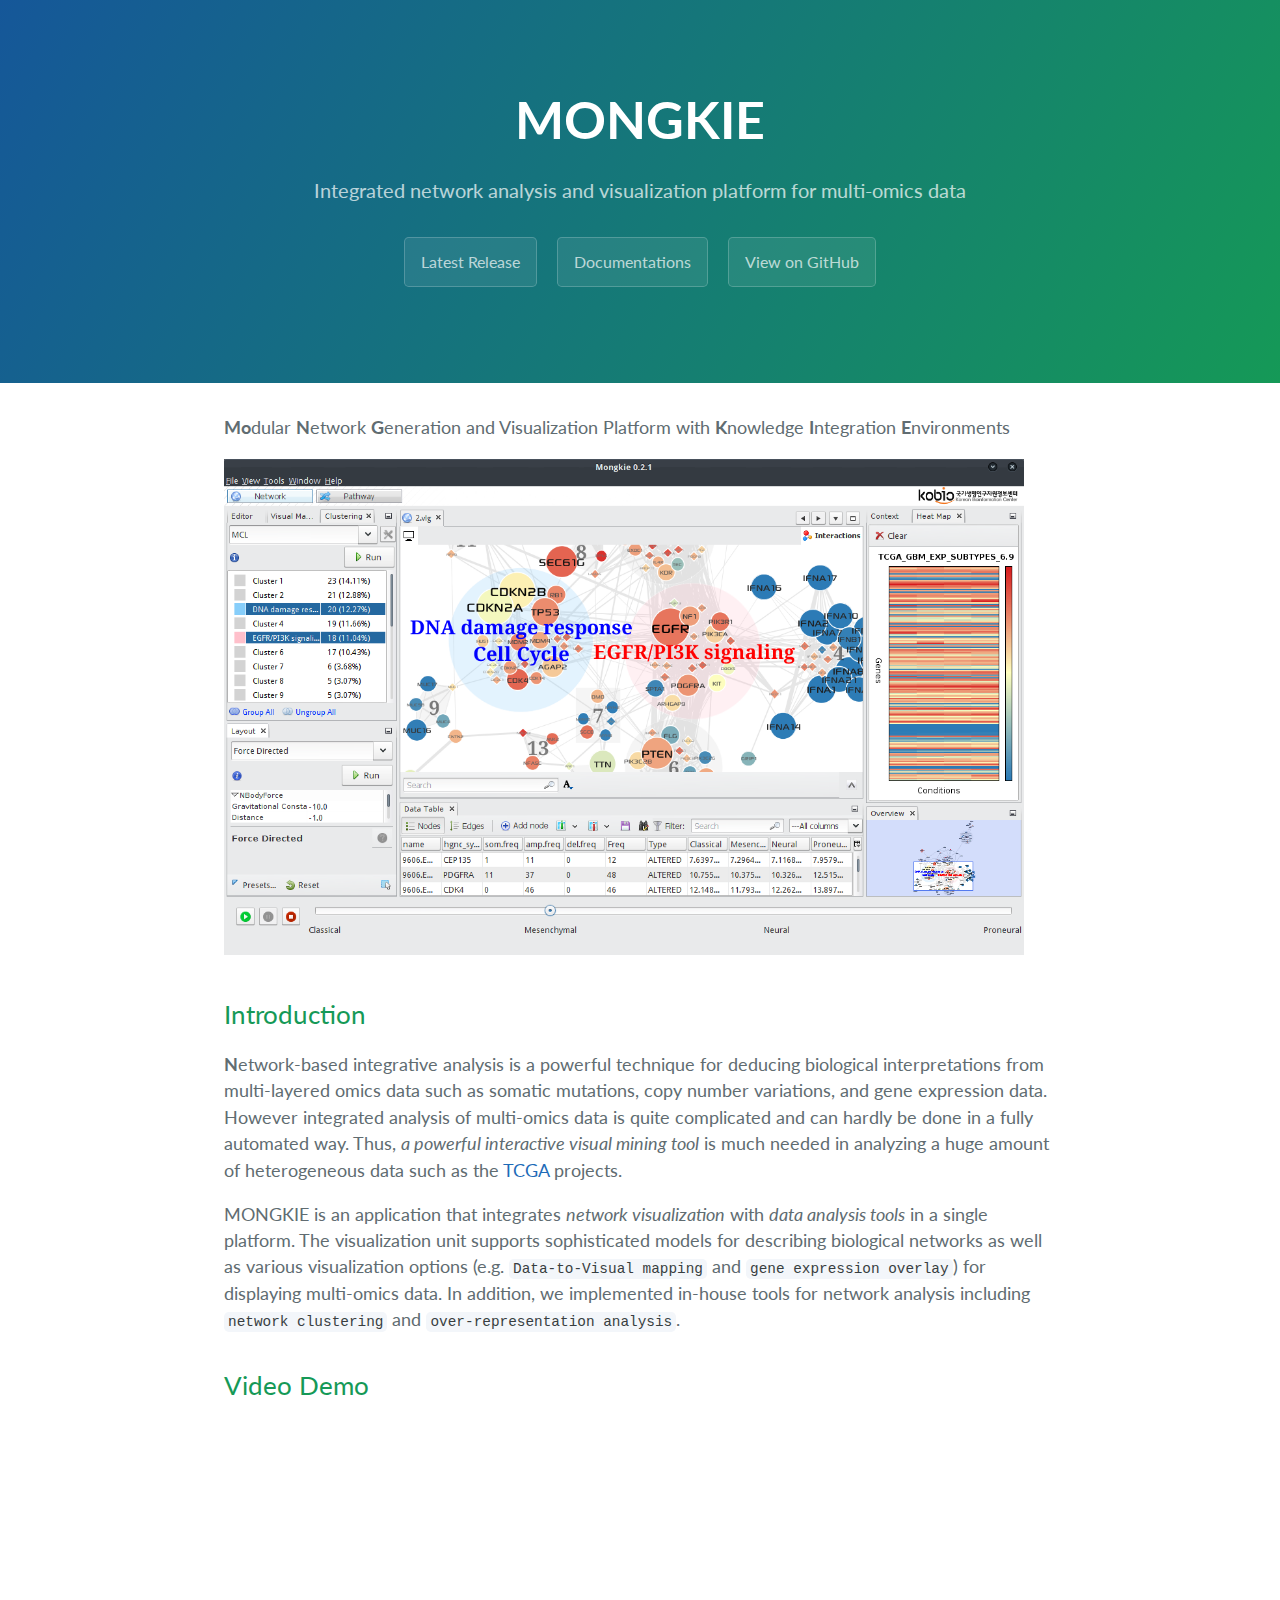
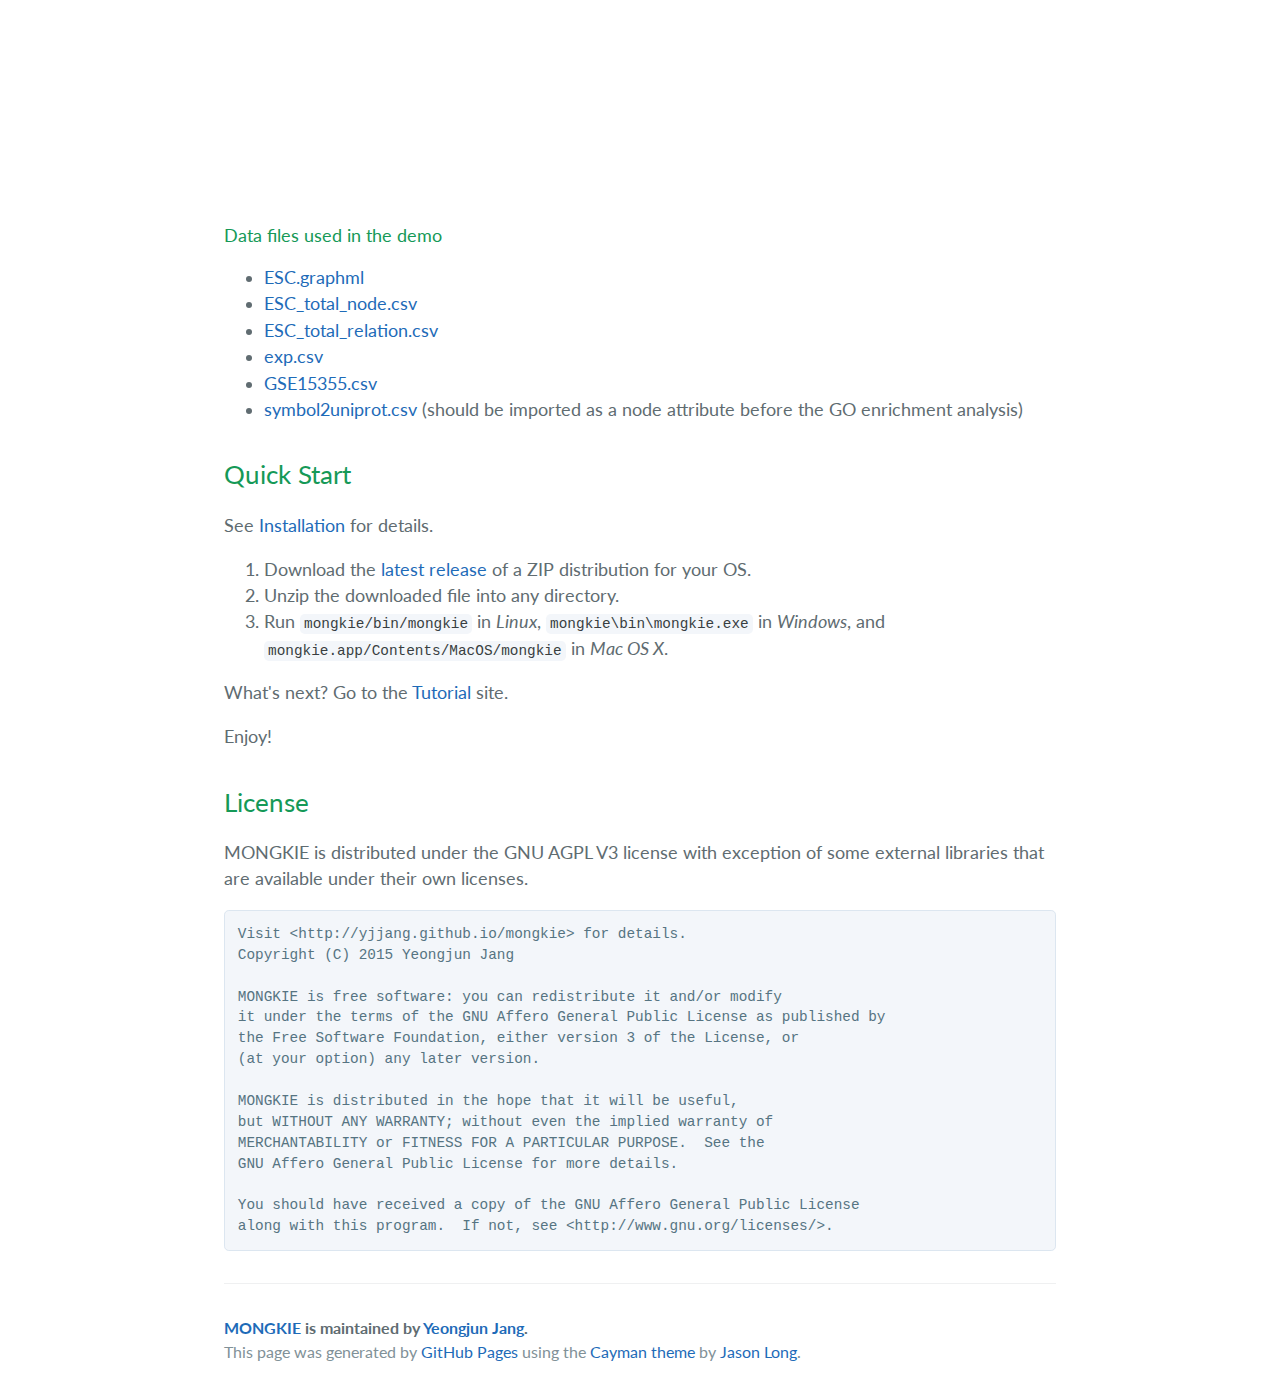
<file: index.html>
<!DOCTYPE html>
<html lang="en-us">
  <head>
    <meta charset="UTF-8">
    <title>MONGKIE</title>
    <meta name="viewport" content="width=device-width, initial-scale=1">
    <link rel="stylesheet" type="text/css" href="stylesheets/normalize.css" media="screen">
    <link rel="stylesheet" type="text/css" href="stylesheets/stylesheet.css" media="screen">
    <link rel="stylesheet" type="text/css" href="stylesheets/github-light.css" media="screen">
  </head>
  <body>
    <section class="page-header">
      <h1 class="project-name">MONGKIE</h1>
      <h2 class="project-tagline">Integrated network analysis and visualization platform for multi-omics data</h2>
      <a href="https://github.com/yjjang/mongkie/releases/latest" class="btn">Latest Release</a>
      <a href="http://mongkie.readthedocs.org" class="btn">Documentations</a>
      <a href="https://github.com/yjjang/mongkie" class="btn">View on GitHub</a>
    </section>

    <section class="main-content">
      <p><strong>Mo</strong>dular <strong>N</strong>etwork <strong>G</strong>eneration and Visualization Platform with <strong>K</strong>nowledge <strong>I</strong>ntegration <strong>E</strong>nvironments</p>

<p><img src="images/F1A.png" width="800" alt="MONGKIE"></p>

<h2>
<a id="introduction" class="anchor" href="#introduction" aria-hidden="true"><span class="octicon octicon-link"></span></a>Introduction</h2>

<p><strong>N</strong>etwork-based integrative analysis is a powerful technique for deducing biological interpretations from multi-layered omics data such as somatic mutations, copy number variations, and gene expression data. However integrated analysis of multi-omics data is quite complicated and can hardly be done in a fully automated way. Thus, <em>a powerful interactive visual mining tool</em> is much needed in analyzing a huge amount of heterogeneous data such as the <a href="http://cancergenome.nih.gov/">TCGA</a> projects.</p>

<p>MONGKIE is an application that integrates <em>network visualization</em> with <em>data analysis tools</em> in a single platform. The visualization unit supports sophisticated models for describing biological networks as well as various visualization options (e.g. <code>Data-to-Visual mapping</code> and <code>gene expression overlay</code>) for displaying multi-omics data. In addition, we implemented in-house tools for network analysis including <code>network clustering</code> and <code>over-representation analysis</code>.</p>

<h2>
<a id="video-demo" class="anchor" href="#video-demo" aria-hidden="true"><span class="octicon octicon-link"></span></a>Video Demo</h2>

<p><iframe width="640" height="360" src="https://www.youtube.com/embed/oHiE0jF_ta8?rel=0" frameborder="0" allowfullscreen></iframe></p>

<h4>
<a id="data-files-used-in-the-demo" class="anchor" href="#data-files-used-in-the-demo" aria-hidden="true"><span class="octicon octicon-link"></span></a>Data files used in the demo</h4>

<ul>
<li><a href="data/ESC.graphml">ESC.graphml</a></li>
<li><a href="data/ESC_total_node.csv">ESC_total_node.csv</a></li>
<li><a href="data/ESC_total_relation.csv">ESC_total_relation.csv</a></li>
<li><a href="data/exp.csv">exp.csv</a></li>
<li><a href="data/GSE15355.csv">GSE15355.csv</a></li>
<li>
<a href="data/symbol2uniprot.csv">symbol2uniprot.csv</a> (should be imported as a node attribute before the GO enrichment analysis)</li>
</ul>

<h2>
<a id="quick-start" class="anchor" href="#quick-start" aria-hidden="true"><span class="octicon octicon-link"></span></a>Quick Start</h2>

<p>See <a href="http://mongkie.readthedocs.org/en/latest/installation.html">Installation</a> for details.</p>

<ol>
<li>Download the <a href="https://github.com/yjjang/mongkie/releases/latest">latest release</a> of a ZIP distribution for your OS.</li>
<li>Unzip the downloaded file into any directory.</li>
<li>Run <code>mongkie/bin/mongkie</code> in <em>Linux</em>, <code>mongkie\bin\mongkie.exe</code> in <em>Windows</em>, and <code>mongkie.app/Contents/MacOS/mongkie</code> in <em>Mac OS X</em>.</li>
</ol>

<p>What's next? Go to the <a href="http://mongkie.readthedocs.org/en/latest/tutorial.html">Tutorial</a> site.</p>

<p>Enjoy!</p>

<h2>
<a id="license" class="anchor" href="#license" aria-hidden="true"><span class="octicon octicon-link"></span></a>License</h2>

<p>MONGKIE is distributed under the GNU AGPL V3 license with exception of some external libraries that are available under their own licenses.</p>

<pre><code>Visit &lt;http://yjjang.github.io/mongkie&gt; for details.
Copyright (C) 2015 Yeongjun Jang

MONGKIE is free software: you can redistribute it and/or modify
it under the terms of the GNU Affero General Public License as published by
the Free Software Foundation, either version 3 of the License, or
(at your option) any later version.

MONGKIE is distributed in the hope that it will be useful,
but WITHOUT ANY WARRANTY; without even the implied warranty of
MERCHANTABILITY or FITNESS FOR A PARTICULAR PURPOSE.  See the
GNU Affero General Public License for more details.

You should have received a copy of the GNU Affero General Public License
along with this program.  If not, see &lt;http://www.gnu.org/licenses/&gt;.
</code></pre>

      <footer class="site-footer">
        <span class="site-footer-owner"><a href="https://github.com/yjjang/mongkie">MONGKIE</a> is maintained by <a href="https://github.com/yjjang">Yeongjun Jang</a>.</span>

        <span class="site-footer-credits">This page was generated by <a href="https://pages.github.com">GitHub Pages</a> using the <a href="https://github.com/jasonlong/cayman-theme">Cayman theme</a> by <a href="https://twitter.com/jasonlong">Jason Long</a>.</span>
      </footer>

    </section>

<!--
            <script type="text/javascript">
            var gaJsHost = (("https:" == document.location.protocol) ? "https://ssl." : "http://www.");
            document.write(unescape("%3Cscript src='" + gaJsHost + "google-analytics.com/ga.js' type='text/javascript'%3E%3C/script%3E"));
          </script>
          <script type="text/javascript">
            try {
              var pageTracker = _gat._getTracker("UA-69297725-1");
            pageTracker._trackPageview();
            } catch(err) {}
          </script>
-->
<script>
  (function(i,s,o,g,r,a,m){i['GoogleAnalyticsObject']=r;i[r]=i[r]||function(){
  (i[r].q=i[r].q||[]).push(arguments)},i[r].l=1*new Date();a=s.createElement(o),
  m=s.getElementsByTagName(o)[0];a.async=1;a.src=g;m.parentNode.insertBefore(a,m)
  })(window,document,'script','//www.google-analytics.com/analytics.js','ga');

  ga('create', 'UA-69297725-1', 'auto');
  ga('send', 'pageview');

</script>

  </body>
</html>
</file>
<file: stylesheets/stylesheet.css>
@import url(https://fonts.googleapis.com/css?family=Lato:300italic,700italic,300,700);
* {
  box-sizing: border-box; }

body {
  padding: 0;
  margin: 0;
  font-family: Lato, "Helvetica Neue", Helvetica, Arial, sans-serif;
  font-size: 16px;
  line-height: 1.5;
  color: #606c71; }

a {
  color: #1e6bb8;
  text-decoration: none; }
  a:hover {
    text-decoration: underline; }

.btn {
  display: inline-block;
  margin-bottom: 1rem;
  color: rgba(255, 255, 255, 0.7);
  background-color: rgba(255, 255, 255, 0.08);
  border-color: rgba(255, 255, 255, 0.2);
  border-style: solid;
  border-width: 1px;
  border-radius: 0.3rem;
  transition: color 0.2s, background-color 0.2s, border-color 0.2s; }
  .btn + .btn {
    margin-left: 1rem; }

.btn:hover {
  color: rgba(255, 255, 255, 0.8);
  text-decoration: none;
  background-color: rgba(255, 255, 255, 0.2);
  border-color: rgba(255, 255, 255, 0.3); }

@media screen and (min-width: 64em) {
  .btn {
    padding: 0.75rem 1rem; } }

@media screen and (min-width: 42em) and (max-width: 64em) {
  .btn {
    padding: 0.6rem 0.9rem;
    font-size: 0.9rem; } }

@media screen and (max-width: 42em) {
  .btn {
    display: block;
    width: 100%;
    padding: 0.75rem;
    font-size: 0.9rem; }
    .btn + .btn {
      margin-top: 1rem;
      margin-left: 0; } }

.page-header {
  color: #fff;
  text-align: center;
  background-color: #159957;
  background-image: linear-gradient(120deg, #155799, #159957); }

@media screen and (min-width: 64em) {
  .page-header {
    padding: 5rem 6rem; } }

@media screen and (min-width: 42em) and (max-width: 64em) {
  .page-header {
    padding: 3rem 4rem; } }

@media screen and (max-width: 42em) {
  .page-header {
    padding: 2rem 1rem; } }

.project-name {
  margin-top: 0;
  margin-bottom: 0.1rem; }

@media screen and (min-width: 64em) {
  .project-name {
    font-size: 3.25rem; } }

@media screen and (min-width: 42em) and (max-width: 64em) {
  .project-name {
    font-size: 2.25rem; } }

@media screen and (max-width: 42em) {
  .project-name {
    font-size: 1.75rem; } }

.project-tagline {
  margin-bottom: 2rem;
  font-weight: normal;
  opacity: 0.7; }

@media screen and (min-width: 64em) {
  .project-tagline {
    font-size: 1.25rem; } }

@media screen and (min-width: 42em) and (max-width: 64em) {
  .project-tagline {
    font-size: 1.15rem; } }

@media screen and (max-width: 42em) {
  .project-tagline {
    font-size: 1rem; } }

.main-content :first-child {
  margin-top: 0; }
.main-content img {
  max-width: 100%; }
.main-content h1, .main-content h2, .main-content h3, .main-content h4, .main-content h5, .main-content h6 {
  margin-top: 2rem;
  margin-bottom: 1rem;
  font-weight: normal;
  color: #159957; }
.main-content p {
  margin-bottom: 1em; }
.main-content code {
  padding: 2px 4px;
  font-family: Consolas, "Liberation Mono", Menlo, Courier, monospace;
  font-size: 0.9rem;
  color: #383e41;
  background-color: #f3f6fa;
  border-radius: 0.3rem; }
.main-content pre {
  padding: 0.8rem;
  margin-top: 0;
  margin-bottom: 1rem;
  font: 1rem Consolas, "Liberation Mono", Menlo, Courier, monospace;
  color: #567482;
  word-wrap: normal;
  background-color: #f3f6fa;
  border: solid 1px #dce6f0;
  border-radius: 0.3rem; }
  .main-content pre > code {
    padding: 0;
    margin: 0;
    font-size: 0.9rem;
    color: #567482;
    word-break: normal;
    white-space: pre;
    background: transparent;
    border: 0; }
.main-content .highlight {
  margin-bottom: 1rem; }
  .main-content .highlight pre {
    margin-bottom: 0;
    word-break: normal; }
.main-content .highlight pre, .main-content pre {
  padding: 0.8rem;
  overflow: auto;
  font-size: 0.9rem;
  line-height: 1.45;
  border-radius: 0.3rem; }
.main-content pre code, .main-content pre tt {
  display: inline;
  max-width: initial;
  padding: 0;
  margin: 0;
  overflow: initial;
  line-height: inherit;
  word-wrap: normal;
  background-color: transparent;
  border: 0; }
  .main-content pre code:before, .main-content pre code:after, .main-content pre tt:before, .main-content pre tt:after {
    content: normal; }
.main-content ul, .main-content ol {
  margin-top: 0; }
.main-content blockquote {
  padding: 0 1rem;
  margin-left: 0;
  color: #819198;
  border-left: 0.3rem solid #dce6f0; }
  .main-content blockquote > :first-child {
    margin-top: 0; }
  .main-content blockquote > :last-child {
    margin-bottom: 0; }
.main-content table {
  display: block;
  width: 100%;
  overflow: auto;
  word-break: normal;
  word-break: keep-all; }
  .main-content table th {
    font-weight: bold; }
  .main-content table th, .main-content table td {
    padding: 0.5rem 1rem;
    border: 1px solid #e9ebec; }
.main-content dl {
  padding: 0; }
  .main-content dl dt {
    padding: 0;
    margin-top: 1rem;
    font-size: 1rem;
    font-weight: bold; }
  .main-content dl dd {
    padding: 0;
    margin-bottom: 1rem; }
.main-content hr {
  height: 2px;
  padding: 0;
  margin: 1rem 0;
  background-color: #eff0f1;
  border: 0; }

@media screen and (min-width: 64em) {
  .main-content {
    max-width: 64rem;
    padding: 2rem 6rem;
    margin: 0 auto;
    font-size: 1.1rem; } }

@media screen and (min-width: 42em) and (max-width: 64em) {
  .main-content {
    padding: 2rem 4rem;
    font-size: 1.1rem; } }

@media screen and (max-width: 42em) {
  .main-content {
    padding: 2rem 1rem;
    font-size: 1rem; } }

.site-footer {
  padding-top: 2rem;
  margin-top: 2rem;
  border-top: solid 1px #eff0f1; }

.site-footer-owner {
  display: block;
  font-weight: bold; }

.site-footer-credits {
  color: #819198; }

@media screen and (min-width: 64em) {
  .site-footer {
    font-size: 1rem; } }

@media screen and (min-width: 42em) and (max-width: 64em) {
  .site-footer {
    font-size: 1rem; } }

@media screen and (max-width: 42em) {
  .site-footer {
    font-size: 0.9rem; } }
</file>
<file: stylesheets/github-light.css>
/*
   Copyright 2014 GitHub Inc.

   Licensed under the Apache License, Version 2.0 (the "License");
   you may not use this file except in compliance with the License.
   You may obtain a copy of the License at

       http://www.apache.org/licenses/LICENSE-2.0

   Unless required by applicable law or agreed to in writing, software
   distributed under the License is distributed on an "AS IS" BASIS,
   WITHOUT WARRANTIES OR CONDITIONS OF ANY KIND, either express or implied.
   See the License for the specific language governing permissions and
   limitations under the License.

*/

.pl-c /* comment */ {
  color: #969896;
}

.pl-c1      /* constant, markup.raw, meta.diff.header, meta.module-reference, meta.property-name, support, support.constant, support.variable, variable.other.constant */,
.pl-s .pl-v /* string variable */ {
  color: #0086b3;
}

.pl-e  /* entity */,
.pl-en /* entity.name */ {
  color: #795da3;
}

.pl-s .pl-s1 /* string source */,
.pl-smi      /* storage.modifier.import, storage.modifier.package, storage.type.java, variable.other, variable.parameter.function */ {
  color: #333;
}

.pl-ent /* entity.name.tag */ {
  color: #63a35c;
}

.pl-k /* keyword, storage, storage.type */ {
  color: #a71d5d;
}

.pl-pds              /* punctuation.definition.string, string.regexp.character-class */,
.pl-s                /* string */,
.pl-s .pl-pse .pl-s1 /* string punctuation.section.embedded source */,
.pl-sr               /* string.regexp */,
.pl-sr .pl-cce       /* string.regexp constant.character.escape */,
.pl-sr .pl-sra       /* string.regexp string.regexp.arbitrary-repitition */,
.pl-sr .pl-sre       /* string.regexp source.ruby.embedded */ {
  color: #183691;
}

.pl-v /* variable */ {
  color: #ed6a43;
}

.pl-id /* invalid.deprecated */ {
  color: #b52a1d;
}

.pl-ii /* invalid.illegal */ {
  background-color: #b52a1d;
  color: #f8f8f8;
}

.pl-sr .pl-cce /* string.regexp constant.character.escape */ {
  color: #63a35c;
  font-weight: bold;
}

.pl-ml /* markup.list */ {
  color: #693a17;
}

.pl-mh        /* markup.heading */,
.pl-mh .pl-en /* markup.heading entity.name */,
.pl-ms        /* meta.separator */ {
  color: #1d3e81;
  font-weight: bold;
}

.pl-mq /* markup.quote */ {
  color: #008080;
}

.pl-mi /* markup.italic */ {
  color: #333;
  font-style: italic;
}

.pl-mb /* markup.bold */ {
  color: #333;
  font-weight: bold;
}

.pl-md /* markup.deleted, meta.diff.header.from-file */ {
  background-color: #ffecec;
  color: #bd2c00;
}

.pl-mi1 /* markup.inserted, meta.diff.header.to-file */ {
  background-color: #eaffea;
  color: #55a532;
}

.pl-mdr /* meta.diff.range */ {
  color: #795da3;
  font-weight: bold;
}

.pl-mo /* meta.output */ {
  color: #1d3e81;
}
</file>
